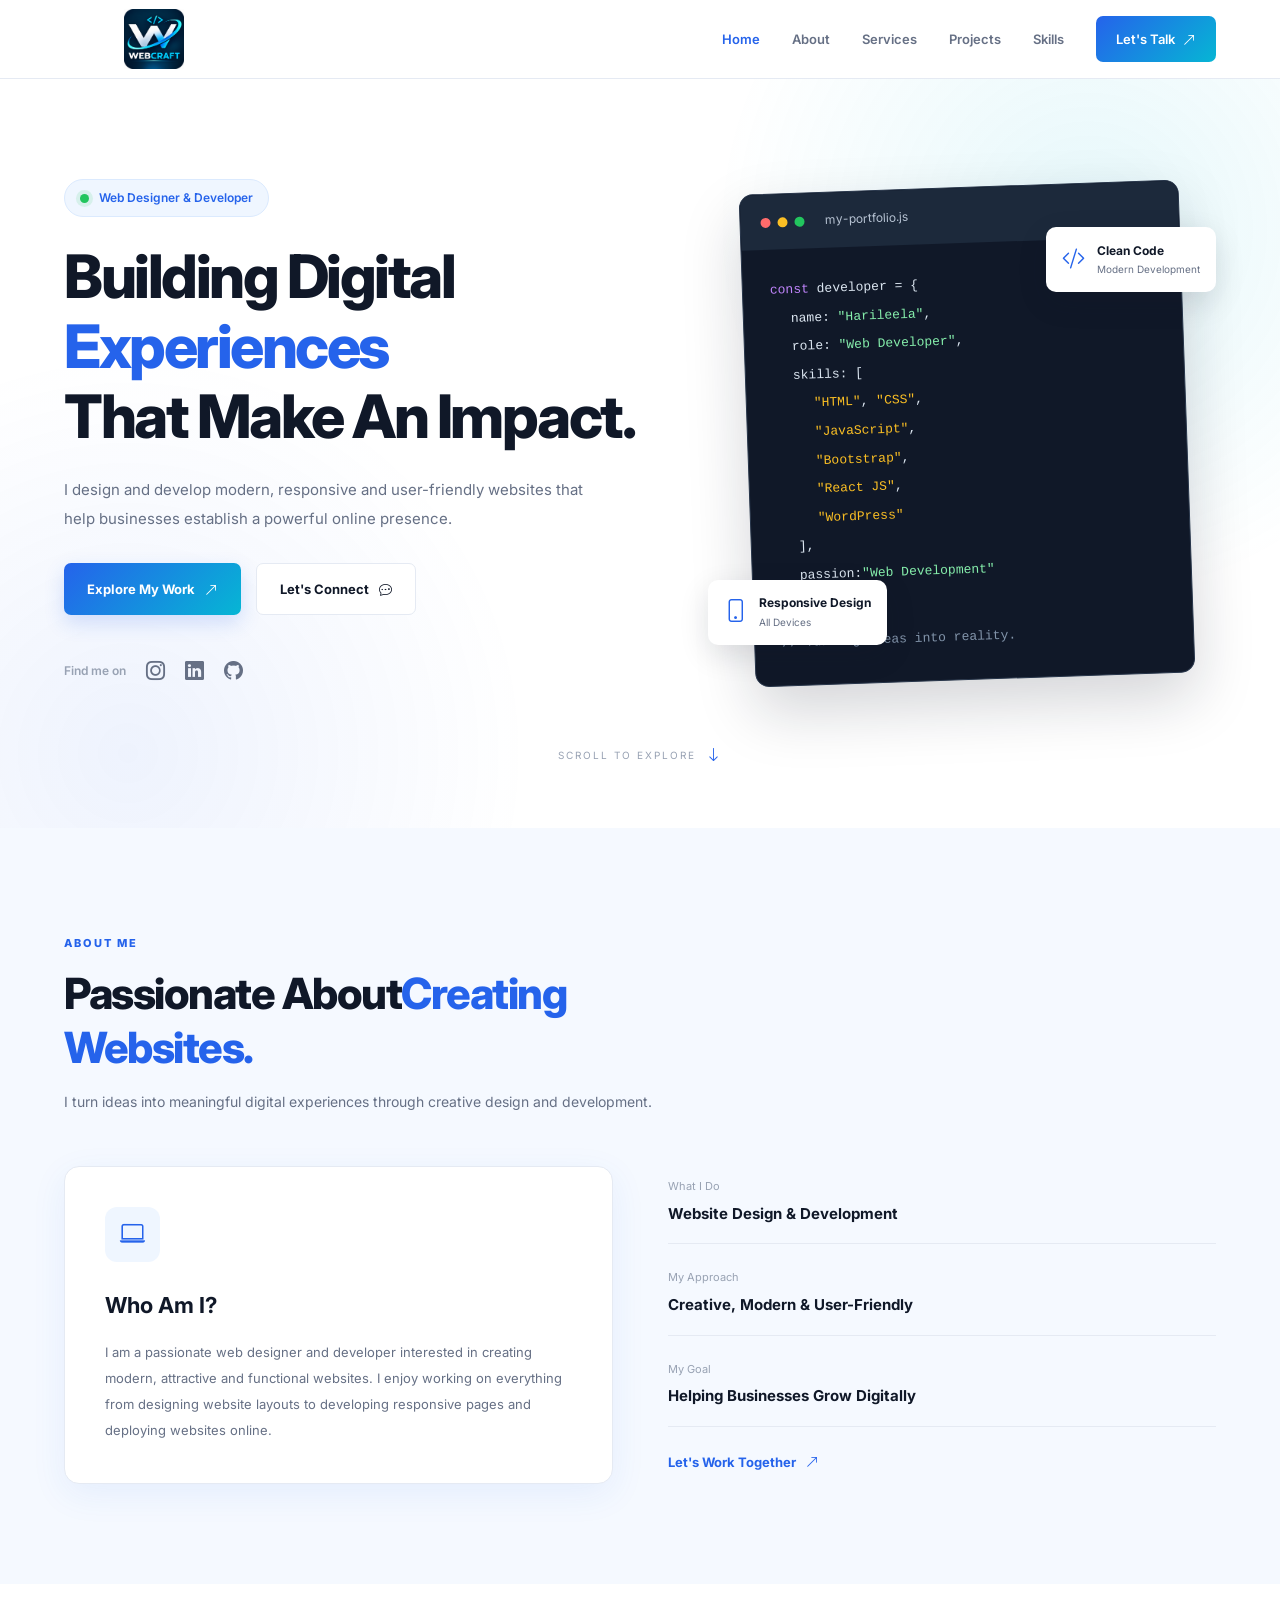
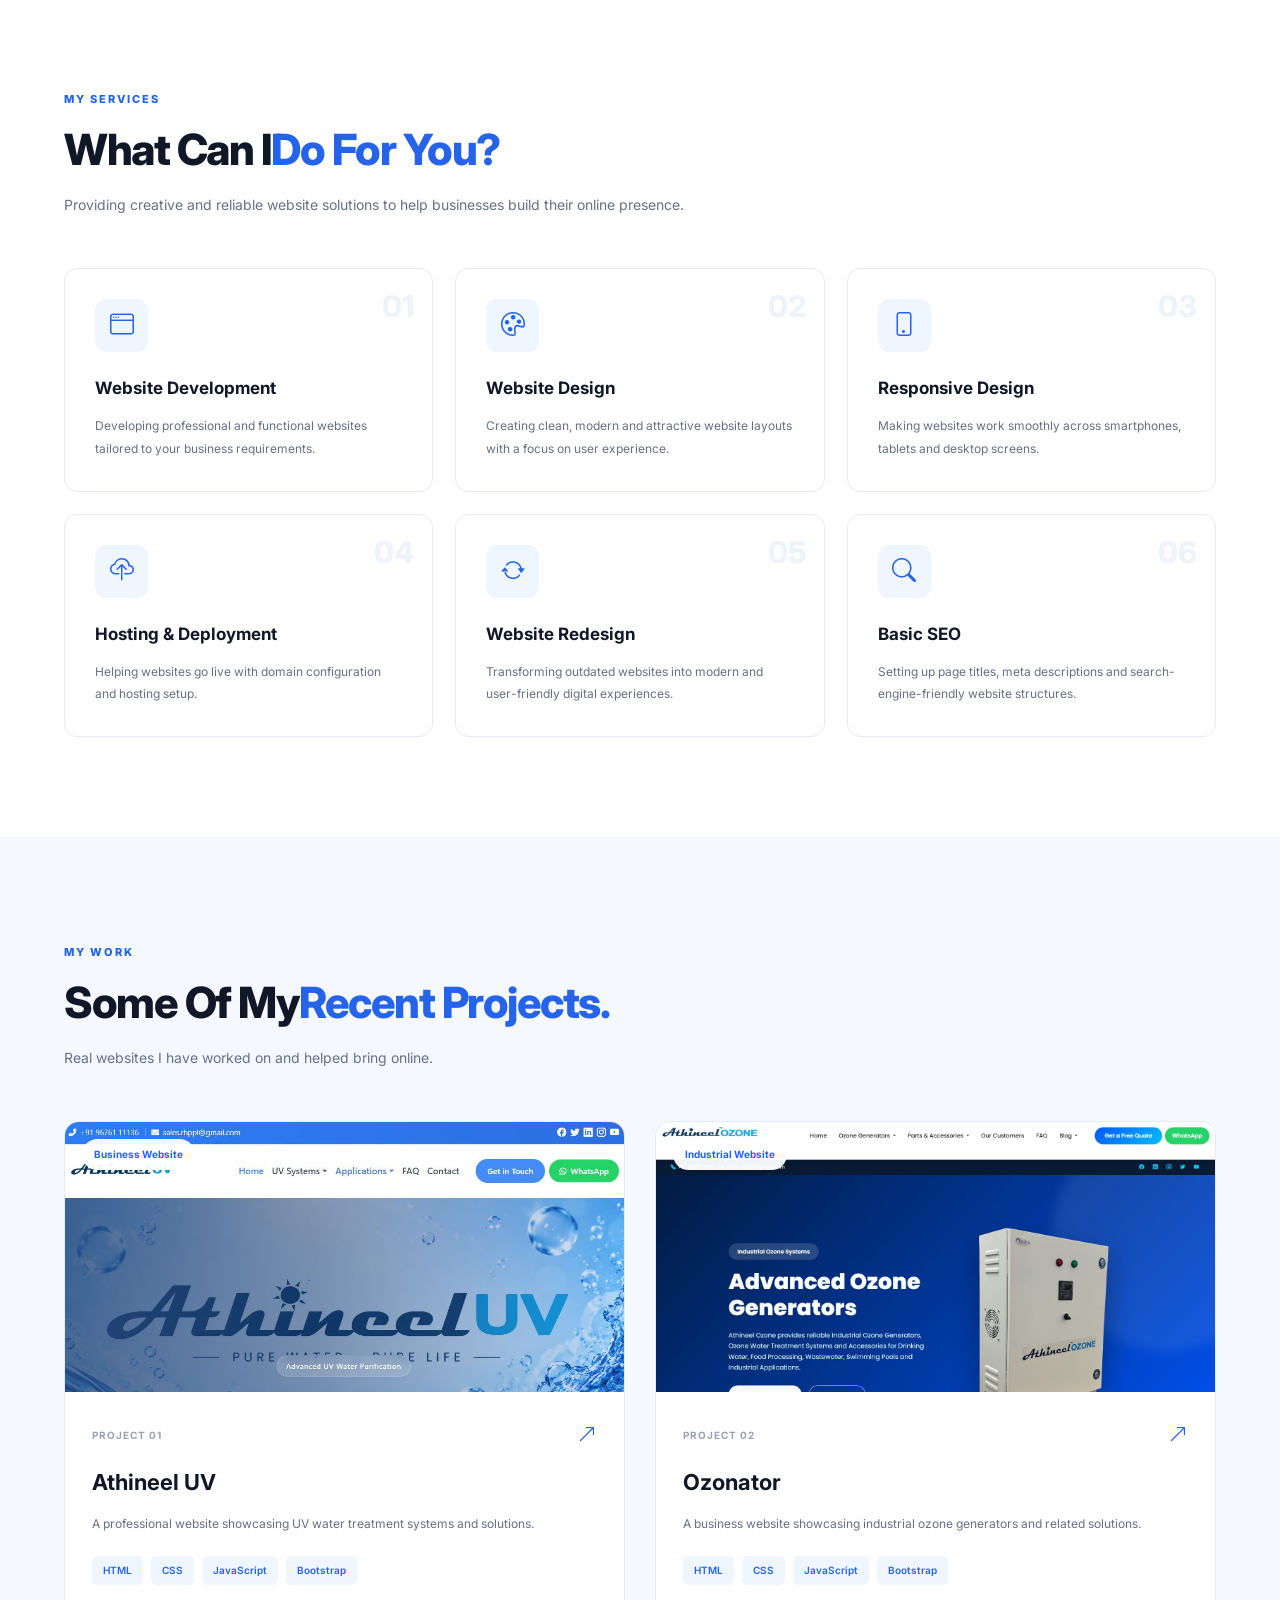
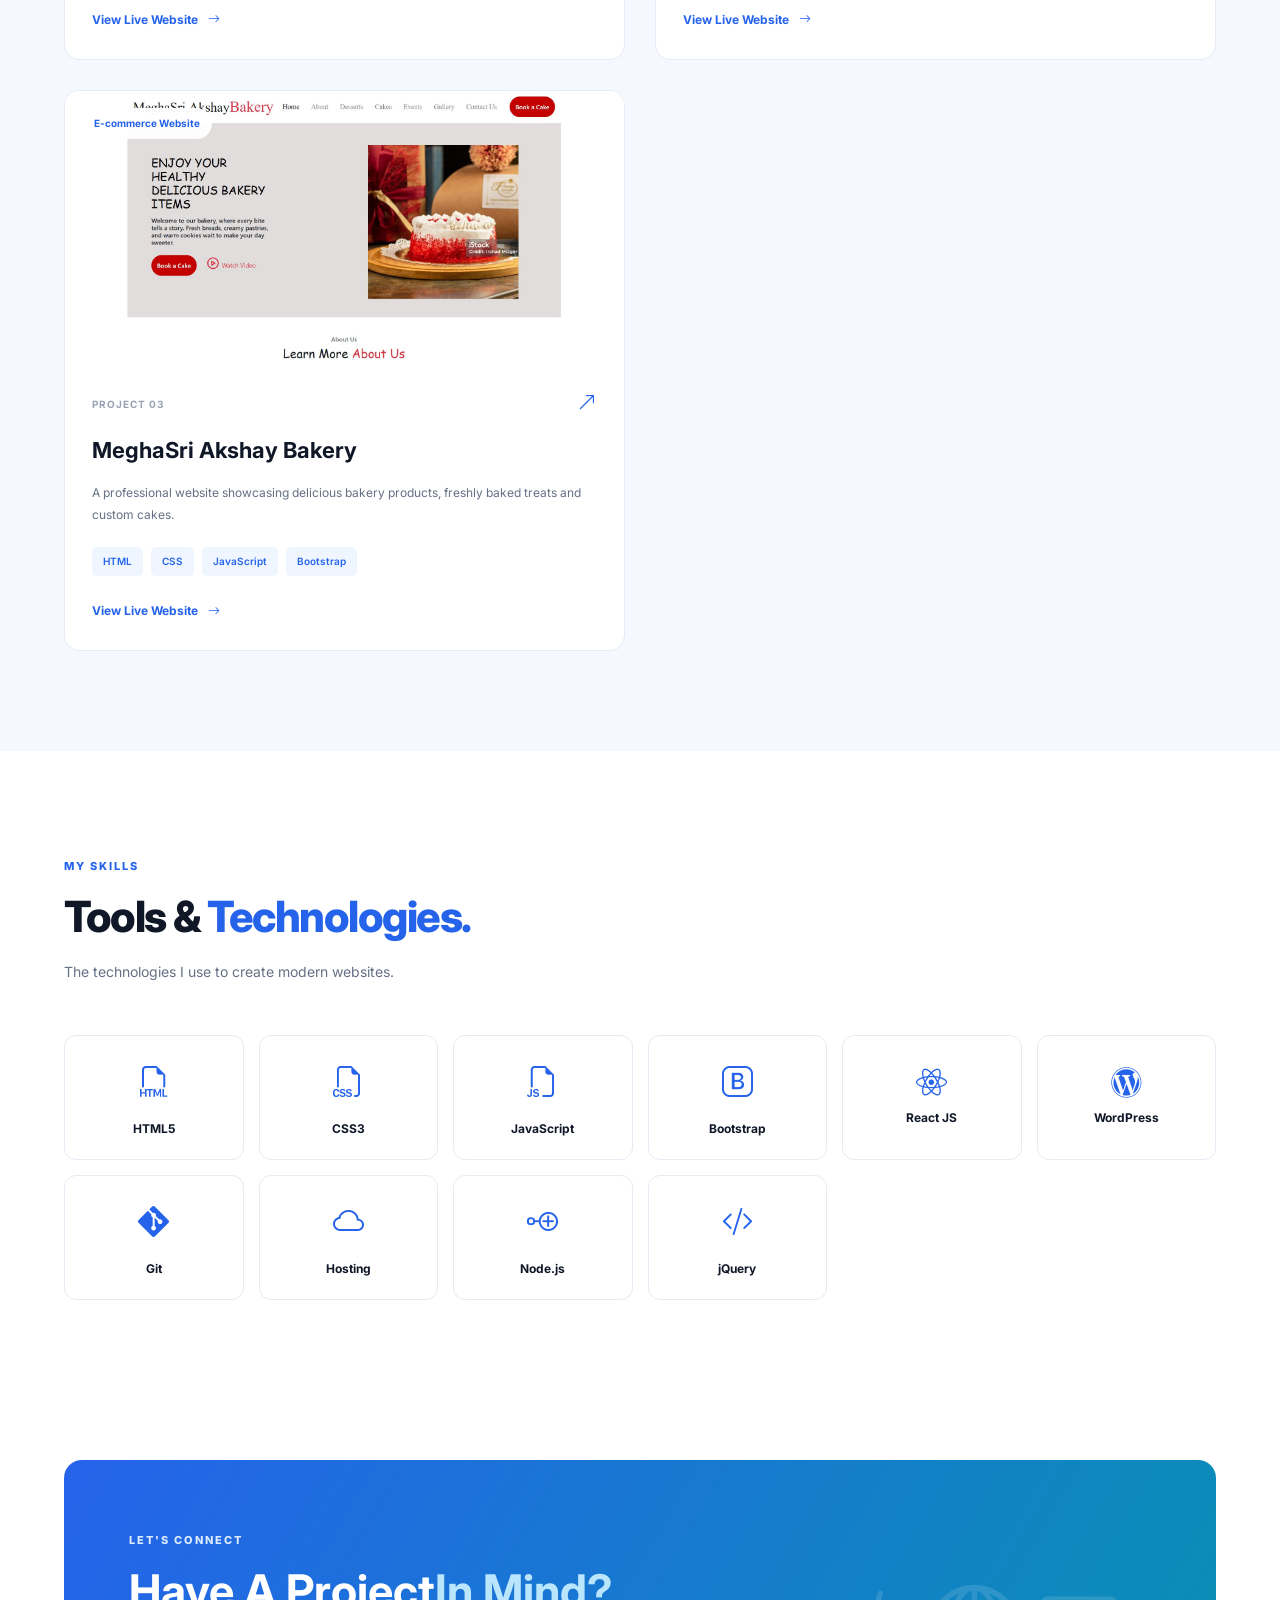
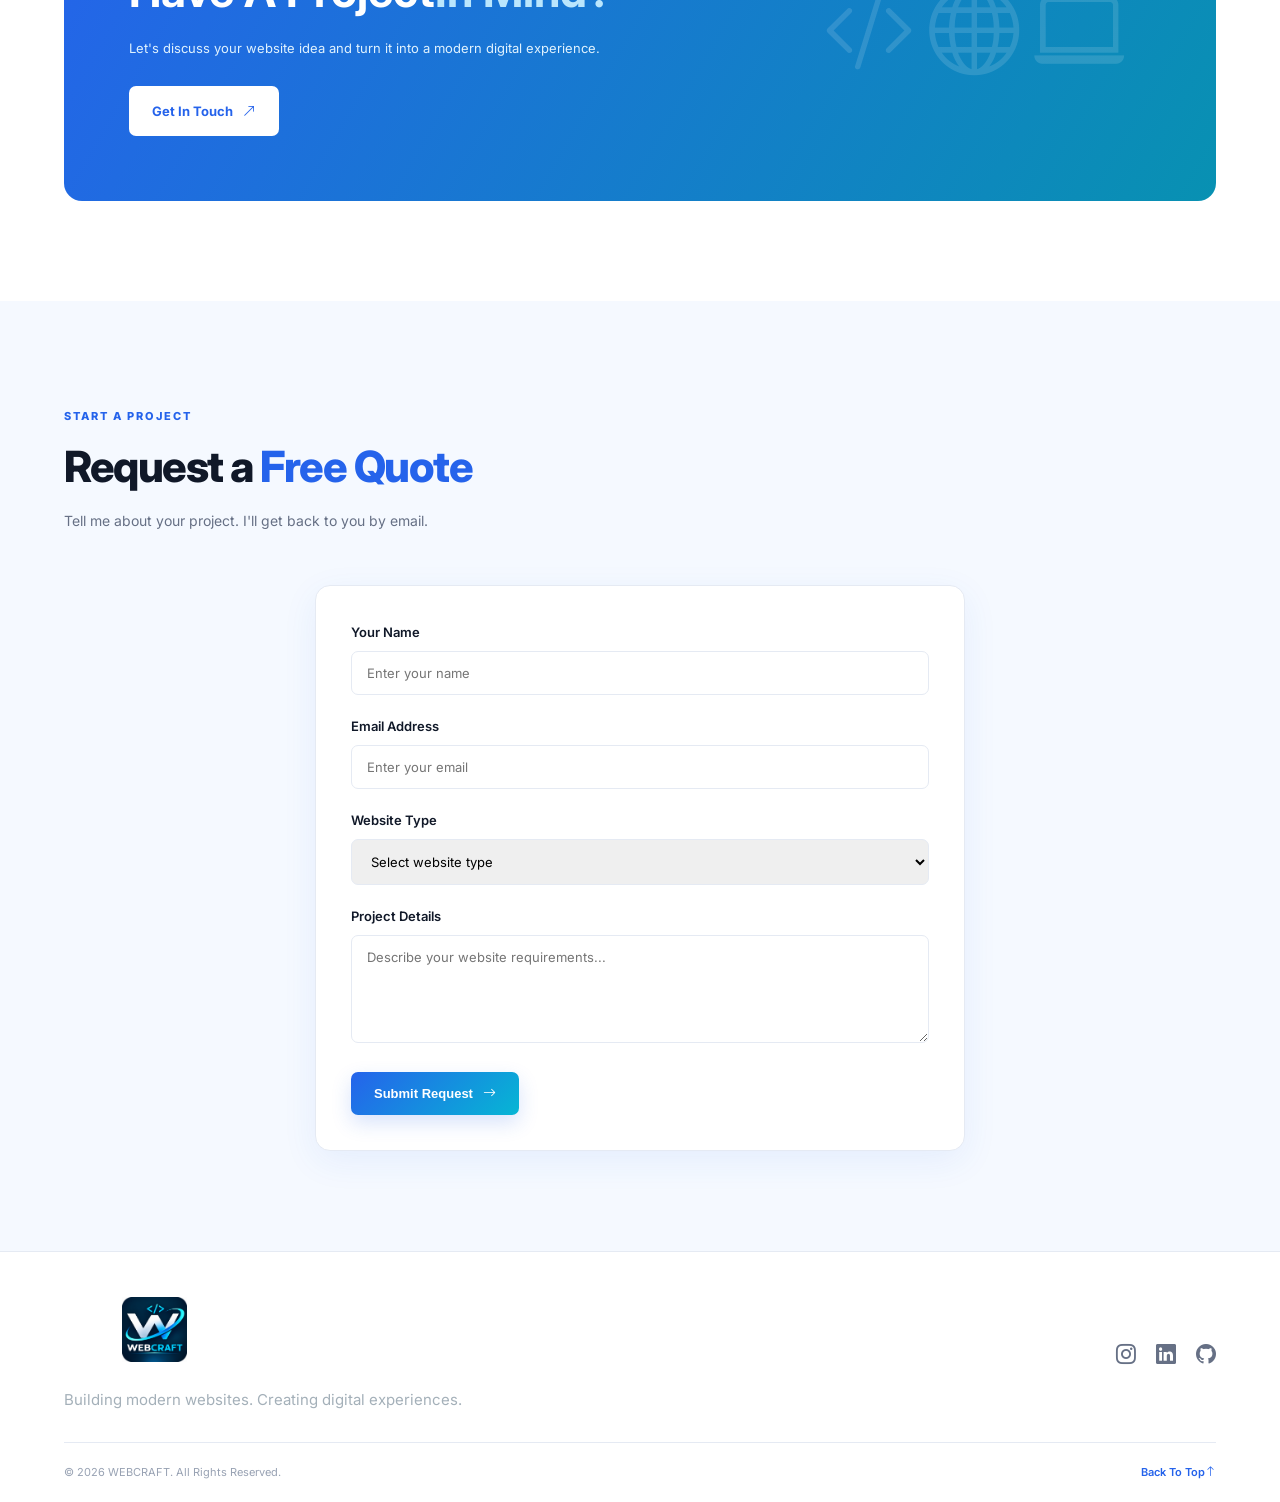
<file: index.html>
<!DOCTYPE html>
<html lang="en">

<head>
    <meta charset="UTF-8">
    <meta name="viewport" content="width=device-width, initial-scale=1.0">

    <!-- SEO Title -->
    <title>Hari Leela | Web Developer & Website Designer | WEBCRAFT</title>

    <!-- SEO Description -->
    <meta name="description" content="Hari Leela is a Web Developer and Website Designer specializing in modern, responsive and professional business websites, portfolio websites and web development solutions.">

    <!-- SEO Keywords -->
    <meta name="keywords" content="Hari Leela, WEBCRAFT, Web Developer, Website Designer, Frontend Developer, HTML, CSS, JavaScript, Bootstrap, React JS, WordPress Responsive Web Design, Website Development">

    <!-- Author -->
    <meta name="author" content="Harileela">

    <!-- Search Engine Indexing -->
    <meta name="robots" content="index, follow">
    <meta name="googlebot" content="index, follow">

    <!-- Canonical URL: Replace with your actual website URL -->
    <link rel="canonical" href="https://YOUR-DOMAIN/">

    <!-- Theme Color -->
    <meta name="theme-color" content="#063b52">

    <!-- Open Graph / Facebook / LinkedIn -->
    <meta property="og:type" content="website">
    <meta property="og:title" content="Hari Leela | Web Developer & Website Designer">
    <meta property="og:description" content="Explore Hari Leela's web development portfolio featuring modern, responsive and professional websites.">
    <meta property="og:url" content="https://YOUR-DOMAIN/">
    <meta property="og:site_name" content="WEBCRAFT">
    <meta property="og:image" content="https://YOUR-DOMAIN/Assets/Images/portfolio-preview.jpg">

    <!-- Twitter / X -->
    <meta name="twitter:card" content="summary_large_image">
    <meta name="twitter:title" content="Hari Leela | Web Developer">
    <meta name="twitter:description" content="Modern website design and development by Hari Leela.">
    <meta name="twitter:image" content="https://YOUR-DOMAIN/Assets/Images/portfolio-preview.jpg">

    <!-- Favicon -->
    <link rel="icon" type="image/png" href="Assets/Images/webcraft-logo.png">

    <!-- Sitemap -->
    <link rel="sitemap" type="application/xml" href="/sitemap.xml">

    <!-- Google Fonts -->
    <link rel="preconnect" href="https://fonts.googleapis.com">
    <link rel="preconnect" href="https://fonts.gstatic.com" crossorigin>

    <link href="https://fonts.googleapis.com/css2?family=Inter:wght@400;500;600;700;800&display=swap" rel="stylesheet">

    <!-- Bootstrap Icons -->
    <link rel="stylesheet" href="https://cdn.jsdelivr.net/npm/bootstrap-icons@1.11.3/font/bootstrap-icons.min.css">
    <link rel="stylesheet" href="https://cdnjs.cloudflare.com/ajax/libs/font-awesome/6.7.2/css/all.min.css">
    
    <!-- Custom CSS -->
    <link rel="stylesheet" href="CSS/style.css">
</head>

<body>

<!-- NAVBAR START -->
<header class="header">
    <div class="container">
        <nav class="navbar">
            <!-- <a href="#home" class="logo">WEB<span>CRAFT.</span></a> -->
            <a>
                <img src="Assets/Images/webcraft-logo.png" alt="Webcraft Logo" class="logo">
            </a>
            <button class="menu-toggle" id="menuToggle"
                aria-label="Toggle navigation"
                aria-expanded="false">
                <i class="bi bi-list"></i>
            </button>
            
            <!-- Navigation Links -->
            <ul class="nav-links" id="navLinks">
                <li><a href="#home" class="active">Home</a></li>
                <li><a href="#about">About</a></li>
                <li><a href="#services">Services</a></li>
                <li><a href="#projects">Projects</a></li>
                <li><a href="#skills">Skills</a></li>
                <li><a href="#contact" class="nav-btn">Let's Talk<i class="bi bi-arrow-up-right"></i></a></li>
            </ul>
        </nav>
    </div>
</header>

<!-- HERO SECTION START -->
<section class="hero" id="home">
    <div class="container hero-container">
        <div class="hero-content">
            <div class="hero-badge">
                <span class="status-dot"></span>Web Designer & Developer
            </div>
            
            <h1>Building Digital<span>Experiences</span>That Make An Impact.</h1>
            <p>
                I design and develop modern, responsive and
                user-friendly websites that help businesses
                establish a powerful online presence.
            </p>
            
            <div class="hero-buttons">
                <a href="#projects" class="btn btn-primary">Explore My Work<i class="bi bi-arrow-up-right"></i></a>
                <a href="#contact" class="btn btn-outline">Let's Connect<i class="bi bi-chat-dots"></i></a>
            </div>
            
            <div class="hero-social">
                <span>Find me on</span>                

                <a href="#" aria-label="Instagram"><i class="bi bi-instagram"></i></a>
                <a href="https://www.linkedin.com/in/hari-leela-0b990739b/"
                    target="_blank"
                    rel="noopener noreferrer"
                    aria-label="LinkedIn">
                    <i class="bi bi-linkedin"></i>
                </a>

                <a href="https://github.com/harileeladaggupati16-ux"
                    target="_blank"
                    rel="noopener noreferrer"
                    aria-label="GitHub">
                    <i class="bi bi-github"></i>
                </a>
            </div>
        </div>

        <!-- HERO CODE CARD -->
        <div class="hero-visual">
            <div class="hero-circle circle-one"></div>
            <div class="hero-circle circle-two"></div>
            
            <div class="code-card">
                <div class="code-header">
                    <div class="window-buttons">
                        <span></span>
                        <span></span>
                        <span></span>
                    </div>
                    
                    <p>my-portfolio.js</p>
                </div>
                
                <div class="code-body">
                    <p><span class="purple">const</span> developer = {</p>
                        
                        <p class="indent">name: <span class="green">"Harileela"</span>,</p>
                        <p class="indent">role: <span class="green">"Web Developer"</span>,</p>
                        <p class="indent">skills: [</p>

                        <p class="indent-two">
                            <span class="orange">"HTML"</span>,
                            <span class="orange">"CSS"</span>,
                        </p>

                        <p class="indent-two"><span class="orange">"JavaScript"</span>,</p>
                        <p class="indent-two"><span class="orange">"Bootstrap"</span>,</p>
                        <p class="indent-two"><span class="orange">"React JS"</span>,</p>
                        <p class="indent-two"><span class="orange">"WordPress"</span></p>

                        <p class="indent">],</p>                        
                        <p class="indent">passion:<span class="green">"Web Development"</span></p>
                        <p>};</p>

                        <p class="comment">// Turning ideas into reality.</p>
                </div>
            </div>
            
            <div class="floating-card floating-one">
                <div class="floating-icon">
                    <i class="bi bi-code-slash"></i>
                </div>
                
                <div>
                    <h6>Clean Code</h6>
                    <span>Modern Development</span>
                </div>
            </div>
            
            <div class="floating-card floating-two">
                <div class="floating-icon">
                    <i class="bi bi-phone"></i>
                </div>

                <div>
                    <h6>Responsive Design</h6>
                    <span>All Devices</span>
                </div>
            </div>
        </div>
    </div>
    
    <div class="scroll-indicator">
        <span>SCROLL TO EXPLORE</span>
        <i class="bi bi-arrow-down"></i>
    </div>
</section>

<!-- ABOUT SECTION START -->
<section class="section about-section" id="about">
    <div class="container">
        <div class="section-heading">
            <span class="section-tag">ABOUT ME</span>

            <h2>Passionate About<span>Creating Websites.</span></h2>
            <p>
                I turn ideas into meaningful digital experiences
                through creative design and development.
            </p>
        </div>

        <div class="about-grid">
            <div class="about-card">
                <div class="about-icon">
                    <i class="bi bi-laptop"></i>
                </div>

                <h3>Who Am I?</h3>
                <p>
                    I am a passionate web designer and developer
                    interested in creating modern, attractive and
                    functional websites.
                    I enjoy working on everything from designing
                    website layouts to developing responsive pages
                    and deploying websites online.
                </p>
            </div>

            <div class="about-details">
                <div class="detail">
                    <span>What I Do</span>
                    <h4>Website Design & Development</h4>
                </div>

                <div class="detail">
                    <span>My Approach</span>
                    <h4>Creative, Modern & User-Friendly</h4>
                </div>

                <div class="detail">
                    <span>My Goal</span>
                    <h4>Helping Businesses Grow Digitally</h4>
                </div>

                <a href="#contact" class="text-link">Let's Work Together<i class="bi bi-arrow-up-right"></i></a>
            </div>
        </div>
    </div>
</section>

<!-- SERVICES SECTION START -->
<section class="section services-section" id="services">
    <div class="container">
        <div class="section-heading">
            <span class="section-tag">MY SERVICES</span>

            <h2>What Can I<span>Do For You?</span></h2>
            <p>
                Providing creative and reliable website solutions
                to help businesses build their online presence.
            </p>
        </div>

        <div class="services-grid">
            <div class="service-card">
                <div class="service-icon">
                    <i class="bi bi-window"></i>
                </div>

                <h3>Website Development</h3>
                <p>
                    Developing professional and functional websites
                    tailored to your business requirements.
                </p>
                <span class="service-number">01</span>
            </div>

            <div class="service-card">
                <div class="service-icon">
                    <i class="bi bi-palette"></i>
                </div>

                <h3>Website Design</h3>
                <p>
                    Creating clean, modern and attractive website
                    layouts with a focus on user experience.
                </p>
                <span class="service-number">02</span>
            </div>


            <div class="service-card">
                <div class="service-icon">
                    <i class="bi bi-phone"></i>
                </div>

                <h3>Responsive Design</h3>
                <p>
                    Making websites work smoothly across
                    smartphones, tablets and desktop screens.
                </p>
                <span class="service-number">03</span>
            </div>

            <div class="service-card">
                <div class="service-icon">
                    <i class="bi bi-cloud-upload"></i>
                </div>

                <h3>Hosting & Deployment</h3>
                <p>
                    Helping websites go live with domain
                    configuration and hosting setup.
                </p>
                <span class="service-number">04</span>
            </div>

            <div class="service-card">
                <div class="service-icon">
                    <i class="bi bi-arrow-repeat"></i>
                </div>

                <h3>Website Redesign</h3>
                <p>
                    Transforming outdated websites into modern
                    and user-friendly digital experiences.
                </p>
                <span class="service-number">05</span>
            </div>

            <div class="service-card">
                <div class="service-icon">
                    <i class="bi bi-search"></i>
                </div>

                <h3>Basic SEO</h3>
                <p>
                    Setting up page titles, meta descriptions
                    and search-engine-friendly website structures.
                </p>
                <span class="service-number">06</span>
            </div>
        </div>
    </div>
</section>

<!-- PROJECTS SECTION START -->
<section class="section projects-section" id="projects">
    <div class="container">
        <div class="section-heading">
            <span class="section-tag">MY WORK</span>

            <h2>Some Of My<span>Recent Projects.</span></h2>
            <p>Real websites I have worked on and helped bring online.</p>
        </div>

        <div class="projects-grid">
            
            <!-- PROJECT ONE -->
            <div class="project-card">
                <div class="project-image">
                    <img src="Assets/Images/athineel.png" alt="Athineel UV website screenshot">
                    <span class="project-category">Business Website</span>
                </div>

                <div class="project-content">
                    <div class="project-meta">
                        <span>PROJECT 01</span>
                        <i class="bi bi-arrow-up-right"></i>
                    </div>

                    <h3>Athineel UV</h3>
                    <p>
                        A professional website showcasing UV
                        water treatment systems and solutions.
                    </p>

                    <div class="tech-stack">
                        <span>HTML</span>
                        <span>CSS</span>
                        <span>JavaScript</span>
                        <span>Bootstrap</span>
                    </div>

                    <a href="https://athineeluv.com"
                        target="_blank"
                        rel="noopener noreferrer"
                        class="project-link">
                        View Live Website
                        <i class="bi bi-arrow-right"></i>
                    </a>
                </div>
            </div>

            <!-- PROJECT TWO -->
            <div class="project-card">
                <div class="project-image">
                    <img src="Assets/Images/ozonator.png" alt="Ozonator website screenshot">
                    <span class="project-category">Industrial Website</span>
                </div>

                <div class="project-content">
                    <div class="project-meta">
                        <span>PROJECT 02</span>
                        <i class="bi bi-arrow-up-right"></i>
                    </div>

                    <h3>Ozonator</h3>
                    <p>
                        A business website showcasing industrial
                        ozone generators and related solutions.
                    </p>

                    <div class="tech-stack">
                        <span>HTML</span>
                        <span>CSS</span>
                        <span>JavaScript</span>
                        <span>Bootstrap</span>
                    </div>

                    <a href="https://ozonator.in"
                        target="_blank"
                        rel="noopener noreferrer"
                        class="project-link">
                        View Live Website
                        <i class="bi bi-arrow-right"></i>
                    </a>
                </div>
            </div>

            <!-- PROJECT THREE -->
            <div class="project-card">
                <div class="project-image">
                    <img src="Assets/Images/cake.png"
                        alt="MeghaSri Akshay Bakery website screenshot">
                    <span class="project-category">E-commerce Website</span>
                </div>

                <div class="project-content">
                    <div class="project-meta">
                        <span>PROJECT 03</span>
                        <i class="bi bi-arrow-up-right"></i>
                    </div>

                    <h3>MeghaSri Akshay Bakery</h3>
                    <p>
                        A professional website showcasing delicious
                        bakery products, freshly baked treats and
                        custom cakes.
                    </p>

                    <div class="tech-stack">
                        <span>HTML</span>
                        <span>CSS</span>
                        <span>JavaScript</span>
                        <span>Bootstrap</span>
                    </div>

                    <a href="https://meghasribakery.great-site.net"
                        target="_blank"
                        rel="noopener noreferrer"
                        class="project-link">
                        View Live Website
                        <i class="bi bi-arrow-right"></i>
                    </a>
                </div>
            </div>
        </div>
    </div>
</section>

<!-- SKILLS SECTION START -->
<section class="section skills-section" id="skills">
    <div class="container">
        <div class="section-heading">
            <span class="section-tag">MY SKILLS</span>

            <h2>Tools & <span>Technologies.</span></h2>
            <p>The technologies I use to create modern websites.</p>
        </div>

        <div class="skills-grid">
            <div class="skill-card">
                <i class="bi bi-filetype-html"></i>
                <h4>HTML5</h4>
            </div>

            <div class="skill-card">
                <i class="bi bi-filetype-css"></i>
                <h4>CSS3</h4>
            </div>

            <div class="skill-card">
                <i class="bi bi-filetype-js"></i>
                <h4>JavaScript</h4>
            </div>

            <div class="skill-card">
                <i class="bi bi-bootstrap"></i>
                <h4>Bootstrap</h4>
            </div>

            <div class="skill-card">
                <i class="fa-brands fa-react"></i>
                <h4>React JS</h4>
            </div>

            <div class="skill-card">
                <i class="fa-brands fa-wordpress"></i>
                <h4>WordPress</h4>
            </div>

            <div class="skill-card">
                <i class="bi bi-git"></i>
                <h4>Git</h4>
            </div>

            <div class="skill-card">
                <i class="bi bi-cloud"></i>
                <h4>Hosting</h4>
            </div>
            <div class="skill-card">
                <i class="bi bi-node-plus"></i>
                <h4>Node.js</h4>
            </div>

            <div class="skill-card">
                <i class="bi bi-code-slash"></i>
                <h4>jQuery</h4>
            </div>
        </div>
    </div>
</section>

<!-- CONTACT SECTION -->
<section class="section contact-section" id="contact">
    <div class="container">
        <div class="contact-box">
            <div class="contact-content">
                <span class="section-tag">LET'S CONNECT</span>

                <h2>Have A Project<span>In Mind?</span></h2>
                <p>
                    Let's discuss your website idea and turn
                    it into a modern digital experience.
                </p>

                <!-- <a href="mailto:harileeladaggupati16@gmail.com"
                    class="btn btn-white">

                    Get In Touch
                    <i class="bi bi-arrow-up-right"></i>

                </a> -->

                <a href="https://mail.google.com/mail/?view=cm&fs=1&to=harileeladaggupati16@gmail.com"
                    target="_blank"
                    rel="noopener noreferrer"
                    class="btn btn-white">
                    Get In Touch
                    <i class="bi bi-arrow-up-right"></i>
                </a>
            </div>

            <div class="contact-decoration">
                <i class="bi bi-code-slash"></i>
                <i class="bi bi-globe"></i>
                <i class="bi bi-laptop"></i>
            </div>
        </div>
    </div>
</section>
    
<!-- QUOTE REQUEST FORM -->
<section class="section quote-section" id="quote">
    <div class="container">
        <div class="section-heading">
            <span class="section-tag">START A PROJECT</span>
            <h2>Request a <span>Free Quote</span></h2>
            <p>Tell me about your project. I'll get back to you by email.</p>
        </div>

        <form class="quote-form" action="https://formsubmit.co/harileeladaggupati16@gmail.com" method="POST">
            
            <input type="hidden" name="_subject" value="New Website Project Enquiry">
            <input type="hidden" name="_captcha" value="true">

            <div class="form-group">
                <label>Your Name</label>
                <input type="text" name="name" placeholder="Enter your name" required>
            </div>

            <div class="form-group">
                <label>Email Address</label>
                <input type="email" name="email" placeholder="Enter your email" required>
            </div>

            <div class="form-group">
                <label>Website Type</label>
                <select name="website_type" required>
                    <option value="">Select website type</option>
                    <option>Business Website</option>
                    <option>Portfolio Website</option>
                    <option>E-commerce Website</option>
                    <option>Landing Page</option>
                    <option>Other</option>
                </select>
            </div>

            <div class="form-group">
                <label>Project Details</label>
                <textarea name="project_details" rows="5"
                    placeholder="Describe your website requirements..."
                    required></textarea>
            </div>

            <button type="submit" class="btn btn-primary">
                Submit Request
                <i class="bi bi-arrow-right"></i>
            </button>
        </form>
    </div>
</section>

<!-- FOOTER START -->
<footer class="footer">
    <div class="container">
        <div class="footer-top">
            <div>
                <!-- <a href="#home" class="logo">
                    WEB<span>CRAFT.</span>
                </a> -->

                <a href="#home" aria-label="WEBCRAFT Home">
                    <img src="Assets/Images/webcraft-logo.png"
                        alt="Webcraft Logo" class="logo">
                </a>

                <p>Building modern websites. Creating digital experiences.</p>
            </div>

            <div class="footer-social">
                <a href="#" aria-label="Instagram">
                    <i class="bi bi-instagram"></i>
                </a>

                <a href="https://www.linkedin.com/in/hari-leela-0b990739b/"
                    target="_blank"
                    rel="noopener noreferrer"
                    aria-label="LinkedIn">
                    <i class="bi bi-linkedin"></i>
                </a>

                <a href="https://github.com/harileeladaggupati16-ux"
                    target="_blank"
                    rel="noopener noreferrer"
                    aria-label="GitHub">
                    <i class="bi bi-github"></i>
                </a>
            </div>
        </div>

        <div class="footer-bottom">
            <p>&copy; <span id="year"></span> WEBCRAFT. All Rights Reserved.</p>
            <a href="#home">Back To Top<i class="bi bi-arrow-up"></i></a>
        </div>
    </div>
</footer>

<!-- JAVASCRIPT -->
<script src="JS/script.js"></script>

</body>
</html>
</file>
<file: CSS/style.css>
/* 1. GLOBAL SETTINGS */
:root {
    --primary:#2563eb;
    --secondary:#06b6d4;
    --dark:#101828;
    --text:#667085;
    --light:#f5f9ff;
    --white:#ffffff;
    --border:#e5eaf3;
    --gradient:linear-gradient(135deg, #2563eb, #06b6d4);
    --shadow:0 10px 35px rgba(37, 99, 235, 0.08);
    --transition:all 0.3s ease;
}

*{
    margin:0;
    padding:0;
    box-sizing:border-box;
}

html{
    scroll-behavior:smooth;
    scroll-padding-top:85px;
}

body{
    font-family:'Inter', sans-serif;
    color:var(--dark);
    background:var(--white);
    line-height:1.7;
    overflow-x:hidden;
}

a{
    text-decoration:none;
    color:inherit;
}

ul{
    list-style:none;
}

img{
    display:block;
    width:100%;
}

.container{
    width:90%;
    max-width:1200px;
    margin:auto;
}

.section{
    padding:100px 0;
}

/* 2. NAVIGATION BAR */
.header{
    position:sticky;
    top:0;
    z-index:1000;
    background:rgba(255, 255, 255, 0.94);
    backdrop-filter:blur(15px);
    border-bottom:1px solid var(--border);
}

.navbar{
    position:relative;
    min-height:78px;
    display:flex;
    align-items:center;
    justify-content:space-between;
}

.logo{
    font-size:25px;
    font-weight:800;
    letter-spacing:-1px;
    color:var(--dark);
}

.logo span{
    color:var(--primary);
}

/* NAVBAR LOGO */
.navbar .logo{
    width:180px;
    height:60px;
    object-fit:contain;
    display:block;
}

/* LOGO LINK */
.navbar > a{
    display:flex;
    align-items:center;
    text-decoration:none;
}

/* RESPONSIVE LOGO */
@media (max-width:768px){
    .navbar .logo{
        width:145px;
        height:50px;
    }

}

@media (max-width:480px){
    .navbar .logo{
        width:125px;
        height:45px;
    }

}

.nav-links{
    display:flex;
    align-items:center;
    gap:32px;
}

.nav-links li a{
    color:var(--text);
    font-size:13px;
    font-weight:600;
    transition:var(--transition);
}

.nav-links li a:hover,
.nav-links li a.active{
    color:var(--primary);
}

.nav-links .nav-btn{
    background:var(--gradient);
    color:var(--white);
    padding:12px 20px;
    border-radius:7px;
    display:inline-flex;
    align-items:center;
    gap:8px;
}

.nav-links .nav-btn:hover{
    color:var(--white);
    transform:translateY(-2px);
    box-shadow:var(--shadow);
}

.menu-toggle{
    display:none;
    background:transparent;
    border:none;
    color:var(--dark);
    font-size:27px;
    cursor:pointer;
}

/* 3. HERO SECTION */
.hero{
    min-height:680px;
    padding:100px 0 60px;
    position:relative;
    overflow:hidden;
    background:
        radial-gradient(circle at 85% 20%,
        rgba(6, 182, 212, 0.10), transparent 30%),
        radial-gradient(circle at 10% 90%,
        rgba(37, 99, 235, 0.08), transparent 30%),
        #ffffff;
}

.hero-container{
    display:grid;
    grid-template-columns:1.1fr 0.9fr;
    align-items:center;
    gap:45px;
}

.hero-badge{
    display:inline-flex;
    align-items:center;
    gap:10px;
    background:#eff6ff;
    color:var(--primary);
    border:1px solid #dbeafe;
    padding:8px 15px;
    border-radius:30px;
    font-size:12px;
    font-weight:600;
    margin-bottom:25px;
}

.status-dot{
    width:9px;
    height:9px;
    border-radius:50%;
    background:#22c55e;
    box-shadow:0 0 0 4px rgba(34, 197, 94, 0.12);
}

.hero h1{
    max-width:650px;
    font-size:clamp(38px, 5vw, 60px);
    line-height:1.16;
    letter-spacing:-2.5px;
    font-weight:800;
}

.hero h1 span{
    display:block;
    color:var(--primary);
}

.hero-content > p{
    max-width:530px;
    margin:25px 0 30px;
    color:var(--text);
    font-size:15px;
    line-height:1.9;
}

.hero-buttons{
    display:flex;
    gap:15px;
    flex-wrap:wrap;
}

.btn{
    display:inline-flex;
    align-items:center;
    justify-content:center;
    gap:10px;
    padding:14px 23px;
    border-radius:7px;
    font-size:13px;
    font-weight:700;
    transition:var(--transition);
}

.btn-primary{
    background:var(--gradient);
    color:var(--white);
    box-shadow:0 8px 20px rgba(37, 99, 235, 0.18);
}

.btn-primary:hover{
    transform:translateY(-4px);
    box-shadow:0 12px 25px rgba(37, 99, 235, 0.28);
}

.btn-outline{
    background:var(--white);
    border:1px solid var(--border);
    color:var(--dark);
}

.btn-outline:hover{
    color:var(--primary);
    border-color:var(--primary);
    transform:translateY(-3px);
}

.hero-social{
    display:flex;
    align-items:center;
    gap:20px;
    margin-top:40px;
}

.hero-social span{
    color:#98a2b3;
    font-size:12px;
    font-weight:600;
}

.hero-social a{
    color:var(--text);
    font-size:19px;
    transition:var(--transition);
}

.hero-social a:hover{
    color:var(--primary);
    transform:translateY(-3px);
}

/* 4. HERO CODE VISUAL */
.hero-visual{
    position:relative;
    min-height:430px;
    display:flex;
    align-items:center;
    justify-content:center;
}

.hero-circle{
    position:absolute;
    border-radius:50%;
    filter:blur(1px);
}

.circle-one{
    height:330px;
    width:330px;
    background:rgba(37, 99, 235, 0.08);
}

.circle-two{
    height:250px;
    width:250px;
    background:rgba(6, 182, 212, 0.09);
}

.code-card{
    width:100%;
    max-width:440px;
    position:relative;
    z-index:2;
    background:#101828;
    border:1px solid #27354a;
    border-radius:14px;
    overflow:hidden;
    box-shadow:0 25px 60px rgba(16, 24, 40, 0.18);
    transform:rotate(-2deg);
    transition:var(--transition);
}

.code-card:hover{
    transform:rotate(0deg) translateY(-7px);
}

.code-header{
    height:55px;
    background:#1c293b;
    display:flex;
    align-items:center;
    padding:0 20px;
    gap:20px;
}

.code-header p{
    font-size:12px;
    color:#b5c1d1;
}

.window-buttons{
    display:flex;
    gap:7px;
}

.window-buttons span{
    width:10px;
    height:10px;
    border-radius:50%;
    background:#ff6b6b;
}

.window-buttons span:nth-child(2){
    background:#fbbf24;
}

.window-buttons span:nth-child(3){
    background:#22c55e;
}

.code-body{
    padding:27px;
    color:#dce6f1;
    font-family:monospace;
    font-size:13px;
    line-height:2.2;
    overflow-x:auto;
}

.indent{
    padding-left:20px;
}

.indent-two{
    padding-left:40px;
}

.purple{
    color:#c084fc;
}

.green{
    color:#86efac;
}

.orange{
    color:#fbbf24;
}

.comment{
    color:#8294aa;
    margin-top:10px;
}

/* Floating Cards */
.floating-card{
    position:absolute;
    z-index:3;
    display:flex;
    align-items:center;
    gap:12px;
    padding:13px 16px;
    background:var(--white);
    border-radius:10px;
    box-shadow:0 10px 30px rgba(16, 24, 40, 0.12);
    animation:float 4s ease-in-out infinite;
}

.floating-icon{
    font-size:23px;
    color:var(--primary);
}

.floating-card h6{
    font-size:12px;
}

.floating-card span{
    display:block;
    color:var(--text);
    font-size:10px;
}

.floating-one{
    top:40px;
    right:0;
}

.floating-two{
    bottom:35px;
    left:-10px;
    animation-delay:1s;
}

@keyframes float{

    0%, 100%{
        transform:translateY(0);
    }

    50%{
        transform:translateY(-12px);
    }

}

.scroll-indicator{
    display:flex;
    justify-content:center;
    align-items:center;
    gap:10px;
    margin-top:55px;
    color:#98a2b3;
    font-size:10px;
    letter-spacing:2px;
}

.scroll-indicator i{
    color:var(--primary);
    font-size:15px;
}

/* 5. SECTION HEADINGS */
.section-heading{
    max-width:650px;
    margin-bottom:50px;
}

.section-tag{
    display:inline-block;
    color:var(--primary);
    font-size:11px;
    font-weight:800;
    letter-spacing:2px;
    margin-bottom:14px;
}

.section-heading h2{
    font-size:clamp(30px, 4vw, 43px);
    line-height:1.25;
    font-weight:800;
    letter-spacing:-1.5px;
}

.section-heading h2 span{
    color:var(--primary);
}

.section-heading p{
    margin-top:15px;
    color:var(--text);
    font-size:14px;
    line-height:1.9;
}

/* 6. ABOUT SECTION */
.about-section{
    background:var(--light);
}

.about-grid{
    display:grid;
    grid-template-columns:1fr 1fr;
    align-items:center;
    gap:55px;
}

.about-card{
    background:var(--white);
    padding:40px;
    border:1px solid var(--border);
    border-radius:15px;
    box-shadow:var(--shadow);
}

.about-icon{
    width:55px;
    height:55px;
    background:#eff6ff;
    color:var(--primary);
    border-radius:12px;
    display:grid;
    place-items:center;
    font-size:25px;
    margin-bottom:25px;
}

.about-card h3{
    font-size:22px;
    margin-bottom:15px;
}

.about-card p{
    color:var(--text);
    font-size:13px;
    line-height:2;
}

.about-details{
    display:flex;
    flex-direction:column;
    gap:24px;
}

.detail{
    border-bottom:1px solid var(--border);
    padding-bottom:17px;
}

.detail span{
    display:block;
    font-size:11px;
    color:#98a2b3;
    margin-bottom:5px;
}

.detail h4{
    font-size:15px;
}

.text-link{
    display:inline-flex;
    align-items:center;
    gap:10px;
    color:var(--primary);
    font-size:13px;
    font-weight:700;
    transition:var(--transition);
}

.text-link:hover{
    gap:16px;
}

/* 7. SERVICES SECTION */
.services-grid{
    display:grid;
    grid-template-columns:repeat(3, 1fr);
    gap:22px;
}

.service-card{
    position:relative;
    overflow:hidden;
    padding:30px;
    border:1px solid var(--border);
    border-radius:13px;
    background:var(--white);
    transition:var(--transition);
}

.service-card:hover{
    transform:translateY(-7px);
    border-color:#bfdbfe;
    box-shadow:var(--shadow);
}

.service-icon{
    width:53px;
    height:53px;
    display:grid;
    place-items:center;
    background:#eff6ff;
    border-radius:11px;
    color:var(--primary);
    font-size:24px;
    margin-bottom:22px;
}

.service-card h3{
    font-size:17px;
    margin-bottom:12px;
}

.service-card p{
    color:var(--text);
    font-size:12px;
    line-height:1.9;
}

.service-number{
    position:absolute;
    top:12px;
    right:18px;
    font-size:30px;
    font-weight:800;
    color:#edf3fb;
}

/* 8. PROJECTS SECTION */
.projects-section{
    background:var(--light);
}

.projects-grid{
    display:grid;
    grid-template-columns:repeat(2, 1fr);
    gap:30px;
}

.project-card{
    background:var(--white);
    border:1px solid var(--border);
    border-radius:15px;
    overflow:hidden;
    transition:var(--transition);
}

.project-card:hover{
    transform:translateY(-7px);
    box-shadow:var(--shadow);
}

.project-image{
    position:relative;
    height:270px;
    overflow:hidden;
    background:#eaf2ff;
}

.project-image img{
    width:100%;
    height:100%;
    object-fit:cover;
    object-position:top;
    transition:transform 0.5s ease;
}

.project-card:hover .project-image img{
    transform:scale(1.04);
}

.project-category{
    position:absolute;
    top:17px;
    left:17px;
    padding:7px 12px;
    border-radius:30px;
    background:rgba(255, 255, 255, 0.95);
    color:var(--primary);
    font-size:10px;
    font-weight:700;
}

.project-content{
    padding:27px;
}

.project-meta{
    display:flex;
    justify-content:space-between;
    align-items:center;
    color:#98a2b3;
    font-size:10px;
    font-weight:700;
    letter-spacing:1px;
}

.project-meta i{
    color:var(--primary);
    font-size:19px;
}

.project-content h3{
    font-size:22px;
    margin:12px 0;
}

.project-content p{
    font-size:12px;
    color:var(--text);
    line-height:1.9;
}

.tech-stack{
    display:flex;
    flex-wrap:wrap;
    gap:8px;
    margin:20px 0;
}

.tech-stack span{
    padding:6px 11px;
    background:#eff6ff;
    color:var(--primary);
    border-radius:5px;
    font-size:10px;
    font-weight:600;
}

.project-link{
    display:inline-flex;
    align-items:center;
    gap:10px;
    color:var(--primary);
    font-size:12px;
    font-weight:700;
    transition:var(--transition);
}

.project-link:hover{
    gap:16px;
}

/* 9. SKILLS SECTION */
.skills-grid{
    display:grid;
    grid-template-columns:repeat(6, 1fr);
    gap:15px;
}

.skill-card{
    min-height:125px;
    display:flex;
    flex-direction:column;
    align-items:center;
    justify-content:center;
    gap:10px;
    border:1px solid var(--border);
    border-radius:12px;
    transition:var(--transition);
}

.skill-card i{
    color:var(--primary);
    font-size:31px;
}

.skill-card h4{
    font-size:12px;
}

.skill-card:hover{
    background:#eff6ff;
    border-color:#bfdbfe;
    transform:translateY(-5px);
}

/* 10. CONTACT SECTION */
.contact-section{
    padding-top:60px;
}

.contact-box{
    position:relative;
    overflow:hidden;
    padding:65px;
    border-radius:18px;
    background:linear-gradient(120deg, #2563eb, #0891b2);
    color:var(--white);
}

.contact-content{
    position:relative;
    z-index:2;
    max-width:600px;
}

.contact-box .section-tag{
    color:#dbeafe;
}

.contact-box h2{
    font-size:clamp(32px, 4vw, 45px);
    line-height:1.2;
    margin-bottom:18px;
}

.contact-box h2 span{
    color:#bae6fd;
}

.contact-box p{
    color:#e0f2fe;
    font-size:13px;
    line-height:1.9;
    margin-bottom:25px;
}

.btn-white{
    background:var(--white);
    color:var(--primary);
}

.btn-white:hover{
    transform:translateY(-4px);
    box-shadow:0 10px 25px rgba(0, 0, 0, 0.15);
}

.contact-decoration{
    position:absolute;
    right:8%;
    top:50%;
    transform:translateY(-50%);
    display:flex;
    gap:15px;
    opacity:0.13;
}

.contact-decoration i{
    font-size:90px;
}

/* quote request */
.quote-section{
    background:var(--light);
}

.quote-form{
    max-width:650px;
    margin:auto;
    padding:35px;
    background:var(--white);
    border:1px solid var(--border);
    border-radius:15px;
    box-shadow:var(--shadow);
}

.form-group{
    margin-bottom:20px;
}

.form-group label{
    display:block;
    margin-bottom:8px;
    font-size:13px;
    font-weight:600;
}

.form-group input,
.form-group select,
.form-group textarea{
    width:100%;
    padding:13px 15px;
    border:1px solid var(--border);
    border-radius:7px;
    font-family:inherit;
    font-size:13px;
    outline:none;
}

.form-group input:focus,
.form-group select:focus,
.form-group textarea:focus{
    border-color:var(--primary);
    box-shadow:0 0 0 3px rgba(37, 99, 235, 0.12);
    outline:none;
}

.quote-form button{
    border:none;
    cursor:pointer;
}

@media(max-width:576px){
    .quote-form{
        padding:22px;
    }

}

/* 11. FOOTER */
.footer{
    padding:45px 0 20px;
    border-top:1px solid var(--border);
}

.footer-top{
    display:flex;
    align-items:center;
    justify-content:space-between;
    padding-bottom:30px;
}

.footer-top p{
    color:var(--text);
    font-size:12px;
    margin-top:8px;
}

.footer-social{
    display:flex;
    gap:20px;
}

.footer-social a{
    font-size:20px;
    color:var(--text);
    transition:var(--transition);
}

.footer-social a:hover{
    color:var(--primary);
    transform:translateY(-3px);
}

.footer-bottom{
    padding-top:20px;
    border-top:1px solid var(--border);
    display:flex;
    justify-content:space-between;
    align-items:center;
    color:#98a2b3;
    font-size:11px;
}

.footer-bottom a{
    color:var(--primary);
    font-weight:600;
}

/* FOOTER LOGO */
.footer .footer-top .logo{
    width:180px;
    height:65px;
    object-fit:contain;
    display:block;
    margin-bottom:15px;
}

/* FOOTER LOGO LINK */
.footer .footer-top a{
    display:inline-flex;
    align-items:center;
    text-decoration:none;
}

/* FOOTER DESCRIPTION */
.footer .footer-top p{
    margin-top:10px;
    font-size:15px;
    line-height:1.7;
    color:#a4b0b9;
}

/* RESPONSIVE FOOTER LOGO */
@media (max-width:768px){

    .footer .footer-top .logo{
        width:150px;
        height:55px;
    }

}

@media (max-width:480px){

    .footer .footer-top .logo{
        width:130px;
        height:48px;
    }

}


/* 12. RESPONSIVE DESIGN */
@media (max-width:992px){

    .nav-links{
        gap:20px;
    }

    .hero-container{
        gap:25px;
    }

    .hero h1{
        font-size:46px;
    }

    .services-grid{
        grid-template-columns:repeat(2, 1fr);
    }

    .skills-grid{
        grid-template-columns:repeat(3, 1fr);
    }

}

@media (max-width:768px){

    .section{
        padding:75px 0;
    }

    .navbar{
        min-height:70px;
    }

    .menu-toggle{
        display:block;
    }

    .nav-links{
        display:none;
        position:absolute;
        top:70px;
        left:0;
        width:100%;
        padding:20px 5%;
        background:var(--white);
        border-bottom:1px solid var(--border);
        box-shadow:var(--shadow);
        flex-direction:column;
        align-items:flex-start;
        gap:18px;
    }

    .nav-links.show{
        display:flex;
    }

    .nav-links .nav-btn{
        display:inline-flex;
    }

    .hero{
        padding:70px 0 40px;
    }

    .hero-container{
        grid-template-columns:1fr;
        text-align:center;
    }

    .hero-content{
        display:flex;
        flex-direction:column;
        align-items:center;
    }

    .hero h1{
        font-size:43px;
    }

    .hero-content > p{
        font-size:13px;
    }

    .hero-social{
        justify-content:center;
    }

    .hero-visual{
        min-height:380px;
        margin-top:20px;
    }

    .code-card{
        max-width:420px;
    }

    .scroll-indicator{
        margin-top:30px;
    }

    .about-grid{
        grid-template-columns:1fr;
        gap:30px;
    }

    .projects-grid{
        grid-template-columns:1fr;
    }

    .contact-box{
        padding:45px 30px;
    }

    .contact-decoration{
        display:none;
    }

}

@media (max-width:480px){

    .container{
        width:90%;
    }

    .logo{
        font-size:22px;
    }

    .hero h1{
        font-size:35px;
        letter-spacing:-1.5px;
    }

    .hero-buttons{
        flex-direction:column;
        width:100%;
    }

    .hero-buttons .btn{
        width:100%;
    }

    .hero-visual{
        min-height:320px;
    }

    .code-body{
        padding:20px;
        font-size:10px;
    }

    .floating-card{
        padding:9px 11px;
    }

    .floating-card h6{
        font-size:10px;
    }

    .floating-card span{
        font-size:9px;
    }

    .floating-one{
        top:0;
        right:0;
    }

    .floating-two{
        bottom:0;
        left:0;
    }

    .about-card{
        padding:25px;
    }

    .services-grid{
        grid-template-columns:1fr;
    }

    .skills-grid{
        grid-template-columns:repeat(2, 1fr);
    }

    .project-image{
        height:210px;
    }

    .project-content{
        padding:22px;
    }

    .contact-box{
        padding:35px 22px;
    }

    .footer-top{
        flex-direction:column;
        align-items:flex-start;
        gap:20px;
    }

    .footer-bottom{
        flex-direction:column;
        gap:12px;
        text-align:center;
    }

}

@media (prefers-reduced-motion: reduce){

    *,
    *::before,
    *::after{
        scroll-behavior:auto !important;
        animation-duration:0.01ms !important;
        animation-iteration-count:1 !important;
        transition-duration:0.01ms !important;
    }

}
</file>
